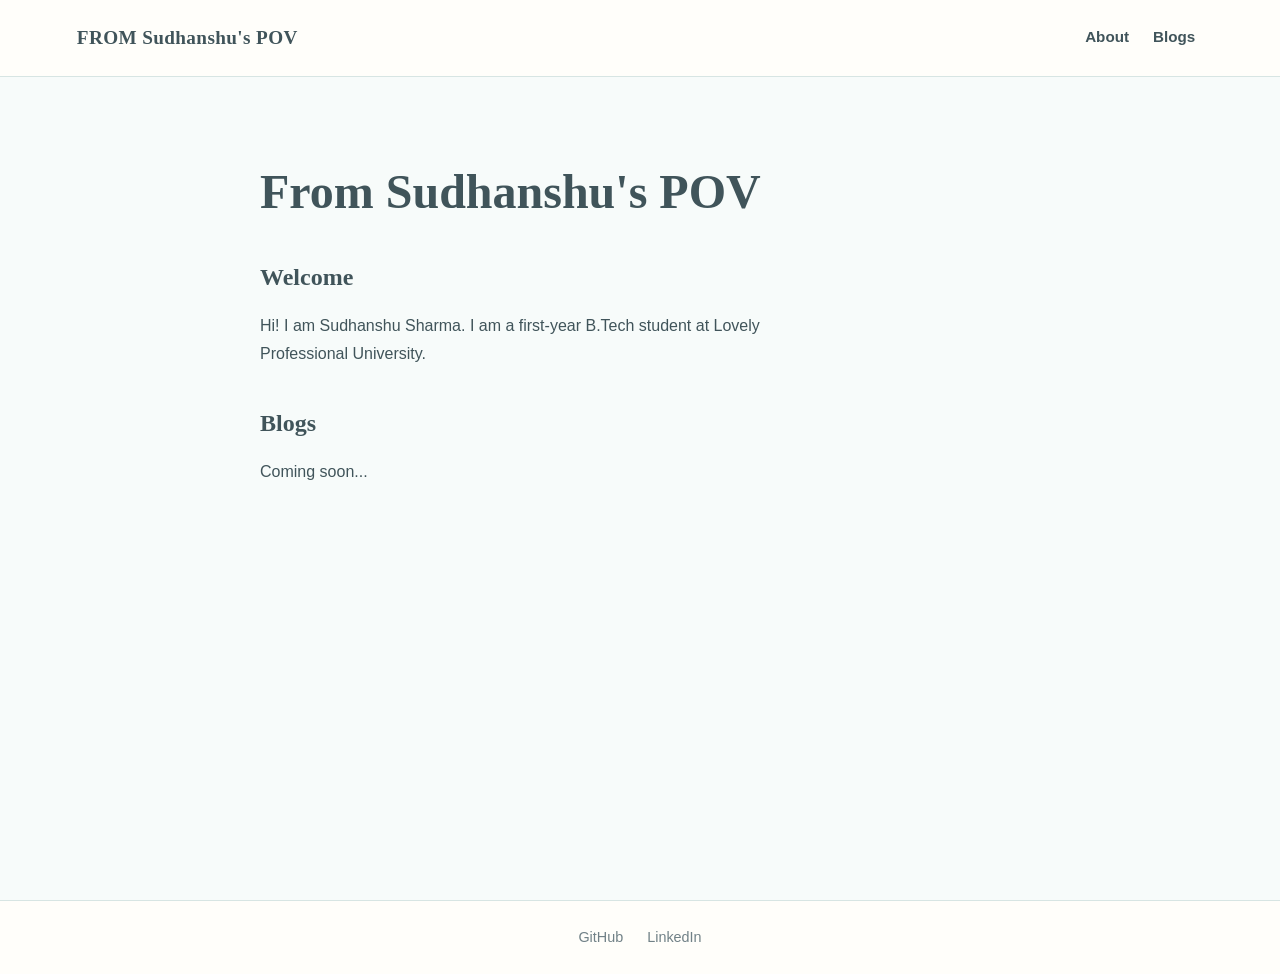
<file: index.html>
<!DOCTYPE html>
<html lang="en">
<head>
    <meta charset="UTF-8">
    <meta name="viewport" content="width=device-width, initial-scale=1.0"> 
    <link rel="stylesheet" href="style.css">
    <title>From Sudhanshu's POV</title>
</head>
<body>
    <nav class="navbar" aria-label="Main navigation">
      <a class="site-title" href="index.html">FROM Sudhanshu's POV</a>
      <div class="nav-links">
        <a href="about.html">About</a>
        <a href="blogs.html">Blogs</a>
      </div>
    </nav>

    <main class="page-content">
      <h1>From Sudhanshu's POV</h1>
      <h2>Welcome</h2>

      <p>
         Hi! I am Sudhanshu Sharma. I am a first-year B.Tech student at Lovely Professional University.
      </p>

      <h2>Blogs</h2>
      <p>Coming soon...</p>
    </main>

    <footer class="site-footer">
      <a href="https://github.com/thanatos07-web" target="_blank" rel="noopener noreferrer">GitHub</a>
      <a href="https://www.linkedin.com/in/sudhanshu-sharma-b8a7482b4/" target="_blank" rel="noopener noreferrer">LinkedIn</a>
    </footer>
</body>
</html>
</file>
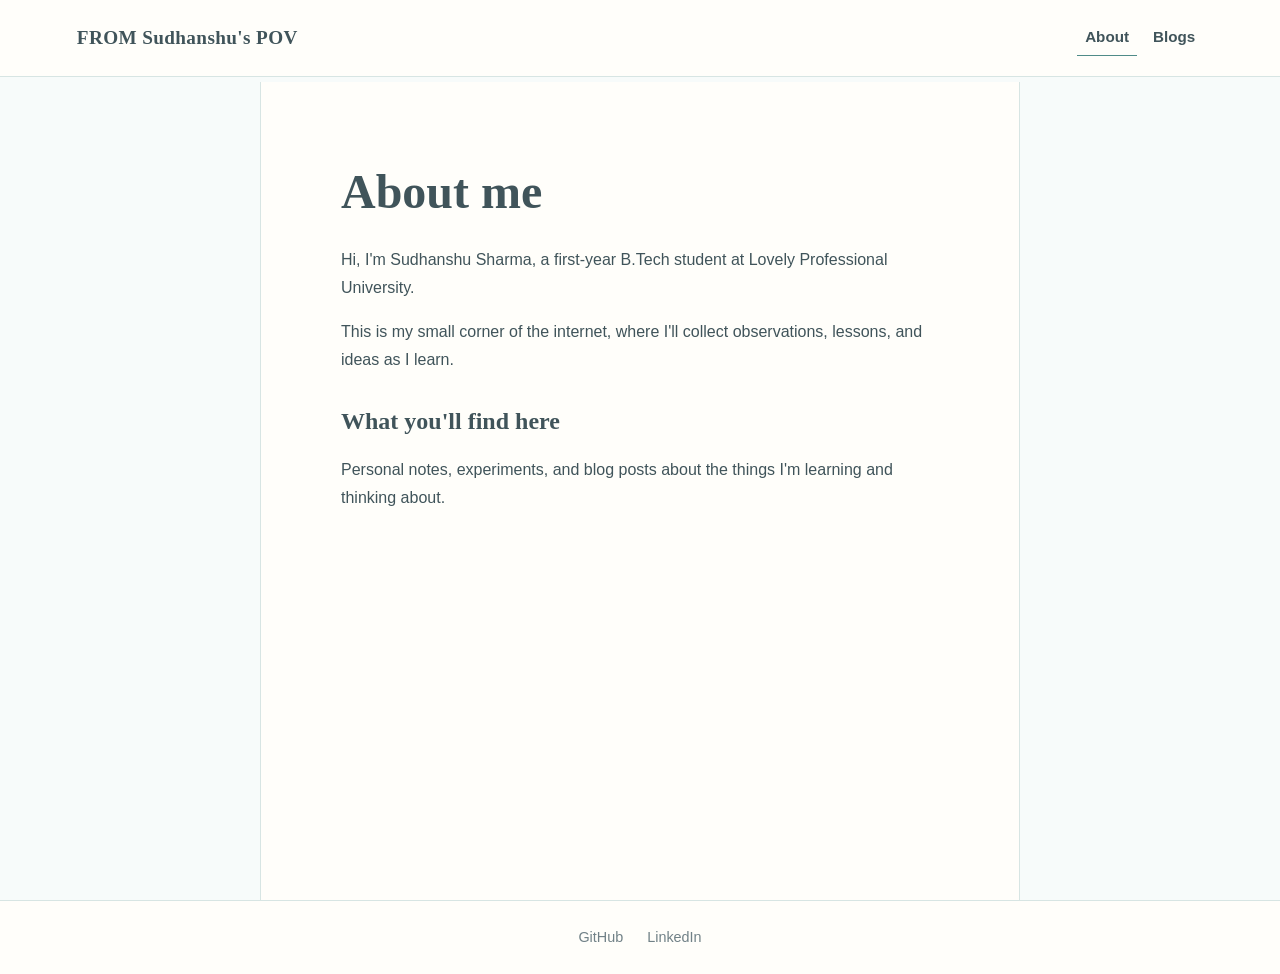
<file: about.html>
<!DOCTYPE html>
<html lang="en">
<head>
    <meta charset="UTF-8">
    <meta name="viewport" content="width=device-width, initial-scale=1.0">
    <link rel="stylesheet" href="style.css">
    <title>About | From Sudhanshu's POV</title>
</head>
<body>
    <nav class="navbar" aria-label="Main navigation">
        <a class="site-title" href="index.html">FROM Sudhanshu's POV</a>
        <div class="nav-links">
            <a href="about.html" aria-current="page">About</a>
            <a href="blogs.html">Blogs</a>
        </div>
    </nav>

    <main class="notebook-page">
        <h1>About me</h1>
        <p>Hi, I'm Sudhanshu Sharma, a first-year B.Tech student at Lovely Professional University.</p>
        <p>This is my small corner of the internet, where I'll collect observations, lessons, and ideas as I learn.</p>

        <h2>What you'll find here</h2>
        <p>Personal notes, experiments, and blog posts about the things I'm learning and thinking about.</p>
    </main>

    <footer class="site-footer">
        <a href="https://github.com/thanatos07-web" target="_blank" rel="noopener noreferrer">GitHub</a>
        <a href="https://www.linkedin.com/in/sudhanshu-sharma-b8a7482b4/" target="_blank" rel="noopener noreferrer">LinkedIn</a>
    </footer>
</body>
</html>
</file>
<file: style.css>
* {
  box-sizing: border-box;
}

:root {
  --paper: #fffefa;
  --page-blue: #f7fbfa;
  --ink: #40545a;
  --muted: #718187;
  --line: #d7e5e3;
  --accent: #4f8b88;
}

body {
  margin: 0;
  padding-top: 82px;
  background-color: var(--page-blue);
  color: var(--ink);
  font-family: 'Trebuchet MS', Verdana, sans-serif;
  line-height: 1.75;
}

.navbar {
  display: flex;
  align-items: center;
  justify-content: space-between;
  gap: 2rem;
  padding: 1.25rem clamp(1rem, 6vw, 5rem);
  border-bottom: 1px solid var(--line);
  background-color: var(--paper);
  position: fixed;
  top: 0;
  left: 0;
  width: 100%;
  z-index: 10;
}

.navbar a {
  color: var(--ink);
  text-decoration: none;
  font-weight: 600;
  transition: color 160ms ease, border-color 160ms ease;
}

.navbar a:hover,
.navbar a:focus-visible {
  color: var(--accent);
}

.site-title {
  flex-shrink: 0;
  font-family: Georgia, 'Times New Roman', serif;
  font-size: 1.2rem;
  letter-spacing: 0.02em;
}

.nav-links {
  display: flex;
  gap: 0.5rem;
  margin-left: auto;
}

.nav-links a {
  padding: 0.25rem 0.5rem;
  border-bottom: 1px solid transparent;
  font-size: 0.95rem;
}

.nav-links a:hover,
.nav-links a:focus-visible,
.nav-links a[aria-current='page'] {
  border-bottom-color: var(--accent);
  outline: none;
}

h1,
h2 {
  font-family: Georgia, 'Times New Roman', serif;
  line-height: 1.25;
}

h1 {
  margin: 0 0 1.5rem;
  font-size: clamp(2rem, 5vw, 3rem);
}

h2 {
  margin-top: 2.5rem;
}

.page-content,
.blog-index {
  width: min(90%, 760px);
  margin: 0 auto;
  padding: 5rem 0;
}

.page-content {
  min-height: calc(100vh - 82px);
}

.page-content p,
.blog-index > p {
  max-width: 62ch;
}

.blog-index h1 {
  margin-bottom: 0.5rem;
}

.blog-list {
  margin: 2rem 0 0;
  padding: 0;
  list-style: none;
}

.empty-state {
  padding: 1rem 1.25rem;
  border: 1px solid var(--line);
  border-left: 3px solid var(--accent);
  background-color: var(--paper);
}

.notebook-page {
  width: min(90%, 760px);
  min-height: calc(100vh - 82px);
  margin: 0 auto;
  padding: 5rem 0;
  background-color: var(--paper);
  border-left: 1px solid var(--line);
  border-right: 1px solid var(--line);
  padding-left: clamp(1.5rem, 7vw, 5rem);
  padding-right: clamp(1.5rem, 7vw, 5rem);
}

.notebook-page h1 {
  text-align: left;
}

.notebook-page h2 {
  margin-top: 2rem;
}

.site-footer {
  display: flex;
  justify-content: center;
  gap: 1.5rem;
  padding: 1.5rem 1rem;
  border-top: 1px solid var(--line);
  background-color: var(--paper);
}

.site-footer a {
  color: var(--muted);
  font-size: 0.9rem;
  text-decoration: none;
}

.site-footer a:hover,
.site-footer a:focus-visible {
  color: var(--accent);
}

@media (max-width: 520px) {
  body {
    padding-top: 126px;
  }

  .navbar {
    align-items: flex-start;
    flex-direction: column;
    gap: 0.5rem;
    padding: 0.75rem 1rem;
  }

  .nav-links {
    width: 100%;
    margin-left: 0;
  }

  .nav-links a {
    flex: 1;
    text-align: center;
  }

  .page-content,
  .blog-index {
    padding: 3rem 0;
  }

  .notebook-page {
    padding-top: 3rem;
    padding-bottom: 3rem;
  }
}
</file>
